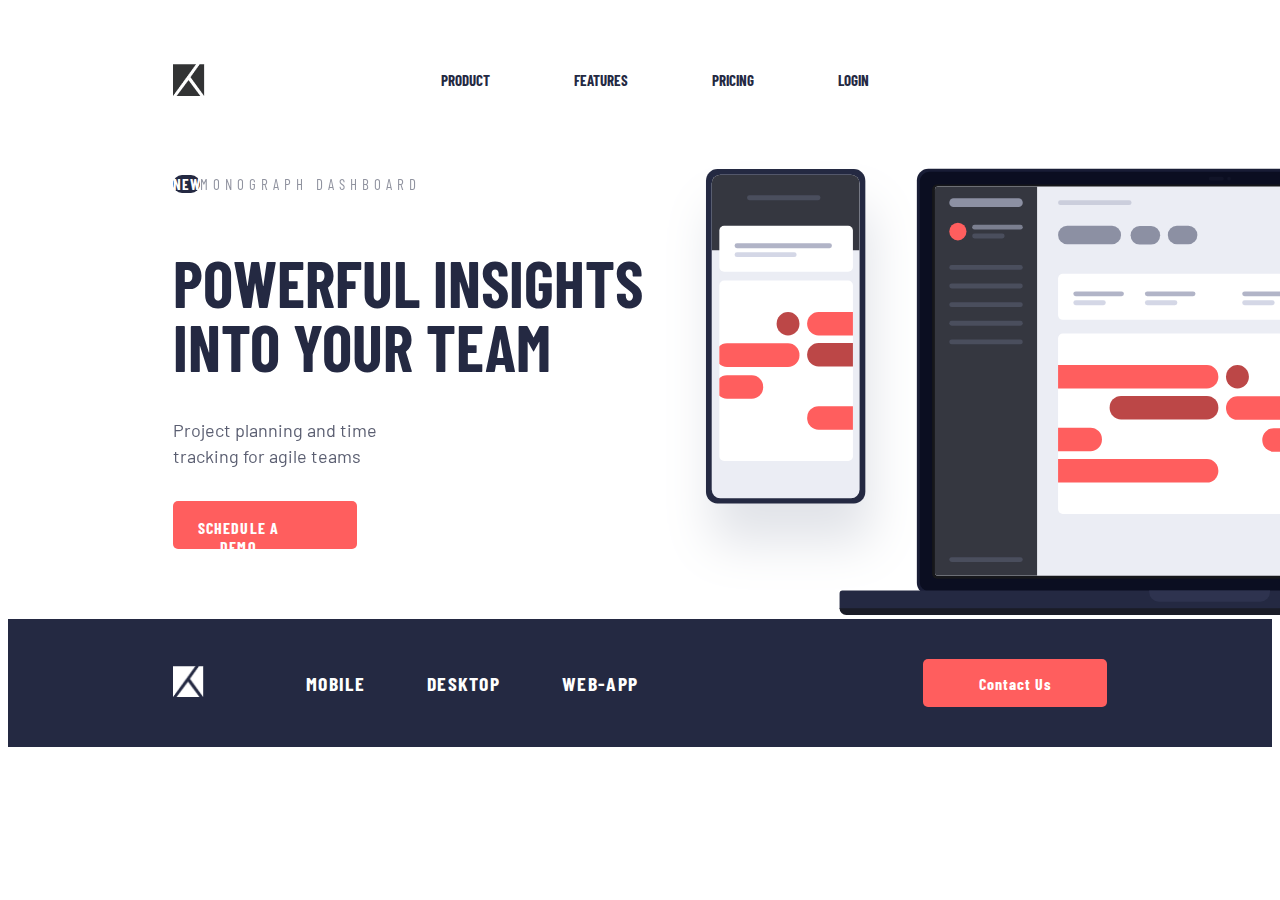
<file: index.html>
<!DOCTYPE html>
<html>
<head>
	<meta charset="utf-8">
	<meta name="viewport" content="width=device-width, initial-scale=1">
	<link rel="stylesheet" type="text/css" href="navbar.css">
	<link rel="preconnect" href="https://fonts.googleapis.com">
<link rel="preconnect" href="https://fonts.gstatic.com" crossorigin>
<link href="https://fonts.googleapis.com/css2?family=Barlow&family=Barlow+Condensed:ital,wght@0,400;1,700&family=Karla:wght@400;700&display=swap" rel="stylesheet">
	<title></title>
</head>
<body>
	<div>
     <div class="navigation">
     	<img class="logo" src="images/logo.png">
     	<nav>
     		<ul class="link-list">
     			<li class="link"><a href="">PRODUCT</li>
     			<li class="link"><a href="">FEATURES</li>
     			<li class="link"><a href="">PRICING</li>
     			<li class="link"><a href="">LOGIN</li>	
     		</ul>
     	</nav>

     </div>
     <div class="main">
     	<div class="first-column">
     		<div class="first-line">
     		<p class="new">NEW</p><p class="mono">MONOGRAPH DASHBOARD</p> 
     	</div>
     	<div class="second-line">
     		<h1 class="head">POWERFUL INSIGHTS INTO YOUR TEAM</h1>
     	</div>
     	<div class="third-line">
     		<p class="content">Project planning and time tracking for agile teams</p>
     	</div>
     	<div class="fourth-line">
     	 <button class="box"><p class="sch"> SCHEDULE A DEMO </p></button>
     	</div>
     		
     	</div>	
     	
     	<div>
     	<img src="images/illustration-devices.svg" class="tech">
     	</div>
     	
     		
     	</div>
     	<div class="footer">
     		<img class="footer-logo" src="images/footer-logo.png">
     		<ul class="footer-link-list">
     			<li class=""><a class="footer-link" href="">MOBILE</a></li>
     			<li class=""><a class="footer-link" href="">DESKTOP</a></li>
     			<li class=""><a class="footer-link" href="">WEB-APP</a></li>
     			</ul>
     			<button class="footer-button">Contact Us</button>
     		</div>



     </div>
</body>
</html>
</file>
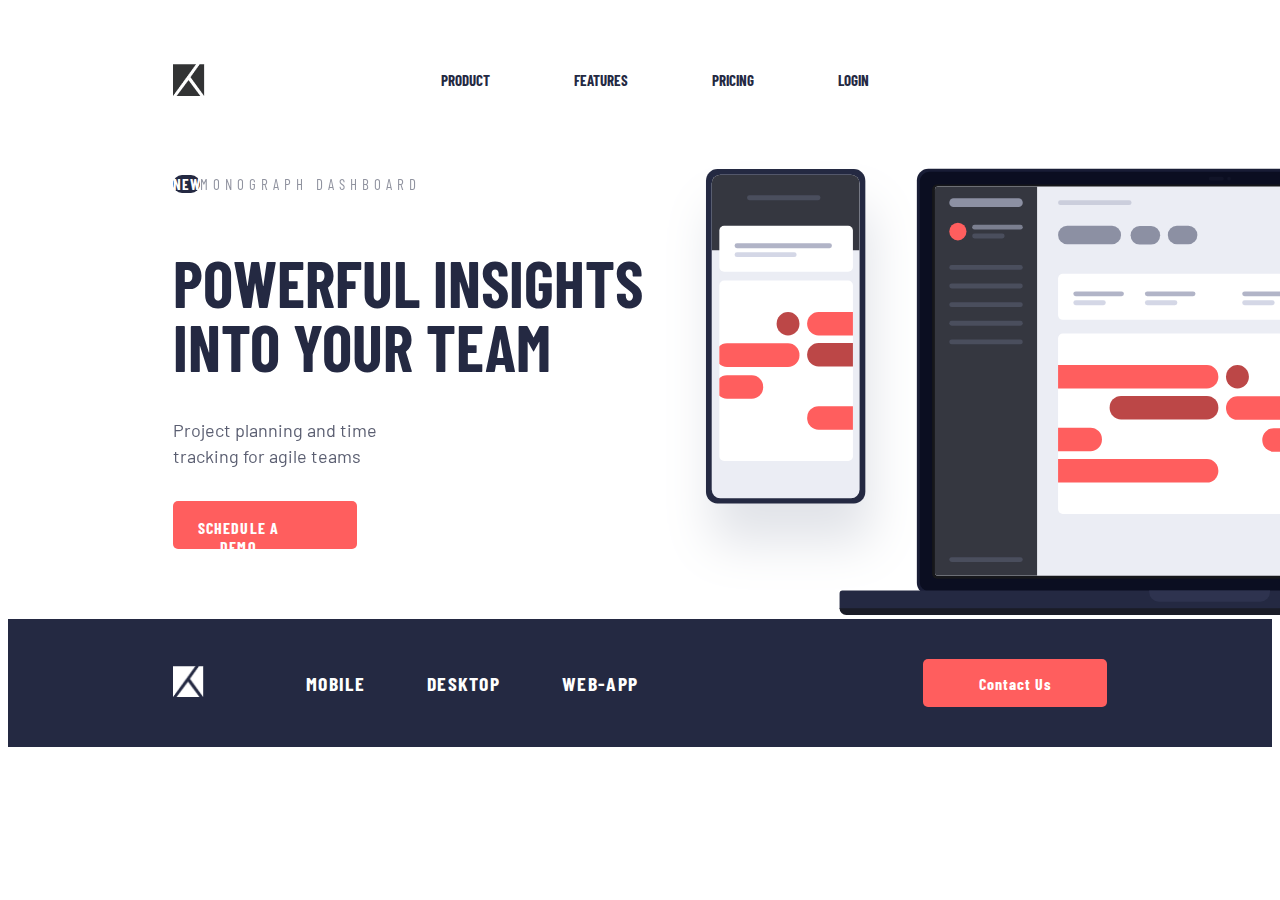
<file: index.html.html>
<!DOCTYPE html>
<html>
<head>
	<meta charset="utf-8">
	<meta name="viewport" content="width=device-width, initial-scale=1">
	<link rel="stylesheet" type="text/css" href="navbar.css">
	<link rel="preconnect" href="https://fonts.googleapis.com">
<link rel="preconnect" href="https://fonts.gstatic.com" crossorigin>
<link href="https://fonts.googleapis.com/css2?family=Barlow&family=Barlow+Condensed:ital,wght@0,400;1,700&family=Karla:wght@400;700&display=swap" rel="stylesheet">
	<title></title>
</head>
<body>
	<div>
     <div class="navigation">
     	<img class="logo" src="images/logo.png">
     	<nav>
     		<ul class="link-list">
     			<li class="link"><a href="">PRODUCT</li>
     			<li class="link"><a href="">FEATURES</li>
     			<li class="link"><a href="">PRICING</li>
     			<li class="link"><a href="">LOGIN</li>	
     		</ul>
     	</nav>

     </div>
     <div class="main">
     	<div class="first-column">
     		<div class="first-line">
     		<p class="new">NEW</p><p class="mono">MONOGRAPH DASHBOARD</p> 
     	</div>
     	<div class="second-line">
     		<h1 class="head">POWERFUL INSIGHTS INTO YOUR TEAM</h1>
     	</div>
     	<div class="third-line">
     		<p class="content">Project planning and time tracking for agile teams</p>
     	</div>
     	<div class="fourth-line">
     	 <button class="box"><p class="sch"> SCHEDULE A DEMO </p></button>
     	</div>
     		
     	</div>	
     	
     	<div>
     	<img src="images/illustration-devices.svg" class="tech">
     	</div>
     	
     		
     	</div>
     	<div class="footer">
     		<img class="footer-logo" src="images/footer-logo.png">
     		<ul class="footer-link-list">
     			<li class=""><a class="footer-link" href="">MOBILE</a></li>
     			<li class=""><a class="footer-link" href="">DESKTOP</a></li>
     			<li class=""><a class="footer-link" href="">WEB-APP</a></li>
     			</ul>
     			<button class="footer-button">Contact Us</button>
     		</div>



     </div>
</body>
</html>
</file>
<file: navbar.css>
body{

	background-color: F2F2F2;
}
.link{
	font-family: 'Barlow Condensed', sans-serif;
    color:#242942;
    font-weight: 700;
    font-size: 15px;
}
a{
	color: #242942;
	text-decoration: none;
}
ul{
	list-style: none;
}
li{
	margin: 0;
}
.navigation{
	display: flex;
	justify-content: space-between;
	padding: 0;
	margin: 64px;
	margin-right: 165px;
	margin-left: 165px;
	align-items: center;

	
}
.logo{
	width: 32px;
	height: 32px;
}
.link-list{
	display: flex;
	gap: 42px;
	margin: 0;
}
.main{
	display: flex;
}
.first-line{
	display: flex;
	padding-left: 165px;
	


}
.new{
font-family: 'Barlow Condensed', sans-serif;
font-style: normal;
font-weight: 700;
font-size: 15px;
line-height: 18px;
text-align: right;
letter-spacing: 1px;
color: #FFFFFF;
width: 27px;
height: 18px;
border-radius:40px;
background-color: #242942;

}
.mono{

font-family: 'Barlow Condensed';
font-style: normal;
font-weight: 400;
font-size: 15px;
line-height: 18px;
letter-spacing: 5px;
color: #242942;
mix-blend-mode: normal;
opacity: 0.5;
}
.second-line{
	height: 128px;
width: 491px;
padding-bottom: 20px;
padding-left: 165px;
}
.head{
	font-family: 'Barlow Condensed',serif;
font-style: normal;
font-weight: 700;
font-size: 64px;
line-height: 64px;
color: #242942;
}
.third-line{
	width: 267px;
height: 52px;
padding-bottom: 32px;
padding-left: 165px;
}
.content{
	font-family: 'Barlow',serif;
font-style: normal;
font-weight: 400;
font-size: 18px;
line-height: 26px;
color: #242942;
mix-blend-mode: normal;
opacity: 0.75;
}
.fourth-line{
	height: 48px;
width: 184px;
padding-bottom: 64px;
padding-left: 165px;
border-radius: 8px;
border-color: white;


}
.box{
width: 184px;
height: 48px;
font-family: 'Barlow Condensed';
font-style: normal;
font-weight: 700;
font-size: 16px;
text-align: center;
letter-spacing: 1px;
color: #FFFFFF;
background: #FF5E5E;
border-radius: 5px;
border: none;
justify-content: flex-end;
margin-left: auto;
margin-right: 165px;
border-color: white;
text-align: center;
}
.sch{
font-family: 'Barlow Condensed',sans-serif;
font-style: normal;
font-weight: 700;
font-size: 16px;
line-height: 19px;
text-align: center;
letter-spacing: 1.06667px;
color: #FFFFFF;
height: 19px;
width: 119px;

}





.tech{
height: 455px;
width: 916px;
padding-right: 425px;
}
.footer{

	background-color: #242942;
	display: flex;
	height: 128px;
	align-items: center;
	
}
.footer-link{
color: #FFFFFF;
font-family: 'Barlow Condensed';
font-style: normal;
font-weight: 700;
font-size: 19.7368px;
line-height: 24px;
letter-spacing: 1.31579px;
}
.footer-link-list{
	display: flex;
	gap: 62px;
	
}
.footer-button {
width: 184px;
height: 48px;
font-family: 'Barlow Condensed';
font-style: normal;
font-weight: 700;
font-size: 16px;
text-align: center;
letter-spacing: 1px;
color: #FFFFFF;
background: #FF5E5E;
border-radius: 5px;
border: none;
justify-content: flex-end;
margin-left: auto;
margin-right: 165px;
}
.footer-logo{
	width: 31px;
	height: 31px;
	margin-left: 165px;
}
</file>
